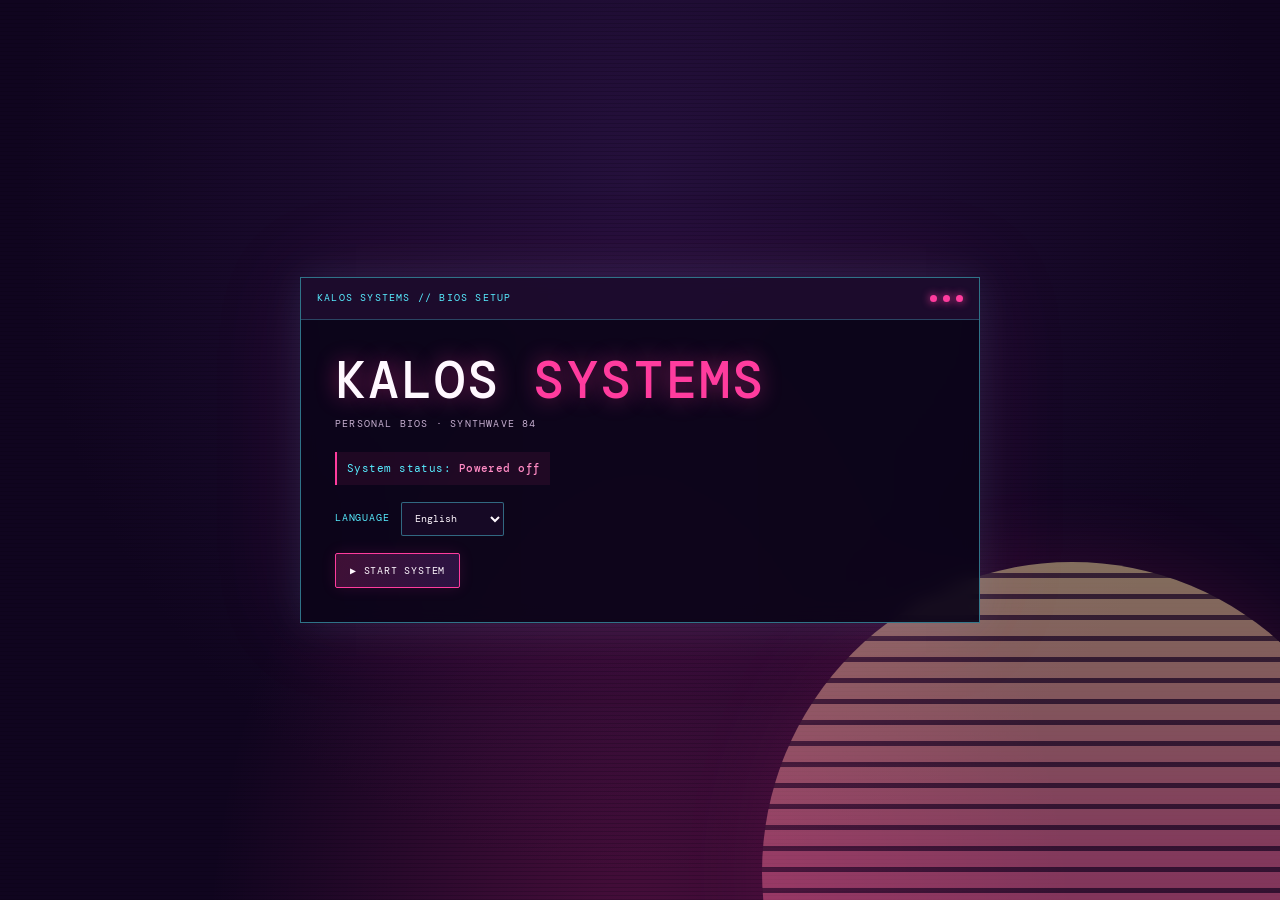
<file: index.html>
<!DOCTYPE html>
<html lang="en">
<head>
  <meta charset="UTF-8" />
  <meta name="viewport" content="width=device-width, initial-scale=1.0" />
  <meta name="theme-color" content="#10051f" />
  <meta name="description" content="Leandro Orellana's software development portfolio, focused on mobile apps, backend systems, and artificial intelligence." />
  <title>Leandro Orellana &#8212; Software Developer</title>
  <link rel="stylesheet" href="./styles.css" />
</head>
<body>
  <main class="boot-screen" aria-label="BIOS Kalos Systems" data-i18n-aria="bios.aria">
    <div class="boot-sun" aria-hidden="true"></div>
    <div class="boot-shell">
      <div class="boot-titlebar">
        <span data-i18n="bios.titlebar">Kalos Systems // BIOS Setup</span>
        <span class="boot-leds" aria-hidden="true"><i></i><i></i><i></i></span>
      </div>
      <div class="boot-content">
        <h1 class="boot-wordmark">KALOS<span> SYSTEMS</span></h1>
        <p class="boot-tagline" data-i18n="bios.tagline">Personal BIOS · Synthwave 84</p>
        <div class="boot-intro">
          <p class="bios-status"><span data-i18n="bios.status">System status:</span> <strong data-i18n="bios.poweredOff">Powered off</strong></p>
          <label class="language-picker">
            <span data-i18n="bios.languageLabel">Language</span>
            <select class="language-select" aria-label="Language" data-i18n-aria="bios.languageLabel">
              <option value="en">English</option>
              <option value="es">Español</option>
            </select>
          </label>
          <button class="boot-start" type="button" data-i18n="bios.start">▶ Start system</button>
          <p class="boot-error" role="alert" hidden></p>
          <button class="boot-fallback" type="button" data-i18n="bios.continueWithoutAudio" hidden>Continue without audio</button>
        </div>
        <div class="boot-running" hidden>
          <ul class="boot-log" aria-live="polite" aria-label="System startup messages" data-i18n-aria="bios.startupMessages"></ul>
          <div class="boot-progress-meta">
            <span class="boot-status-group">
              <span id="boot-status" aria-live="polite" data-i18n="bios.preparing">Preparing startup</span>
              <span class="boot-loader" aria-hidden="true" hidden>_/\_/\_</span>
            </span>
            <span id="boot-percentage">00%</span>
          </div>
          <div class="boot-progress" role="progressbar" aria-label="KalOS startup progress" data-i18n-aria="bios.progress" aria-valuemin="0" aria-valuemax="100" aria-valuenow="0">
            <div class="boot-progress-fill"></div>
          </div>
          <div class="boot-bottom">
            <span id="boot-stage" data-i18n="bios.stageReady">KALOS BIOS · READY</span>
            <div class="boot-bottom-actions">
              <button class="boot-skip" type="button" data-i18n="bios.skip">Skip startup ↵</button>
            </div>
          </div>
        </div>
      </div>
    </div>
    <audio class="boot-audio" preload="none" src="./audio/kalos_start.mp3"></audio>
    <noscript>
      <p class="boot-noscript">
        <span data-i18n="bios.noscript">JavaScript is disabled.</span>
        <a href="./login.html" data-i18n="bios.noscriptLink">Continue to login without animation</a>
      </p>
    </noscript>
  </main>
  <script src="./scripts/i18n.js" defer></script>
  <script src="./scripts/boot.js" defer></script>
</body>
</html>
</file>
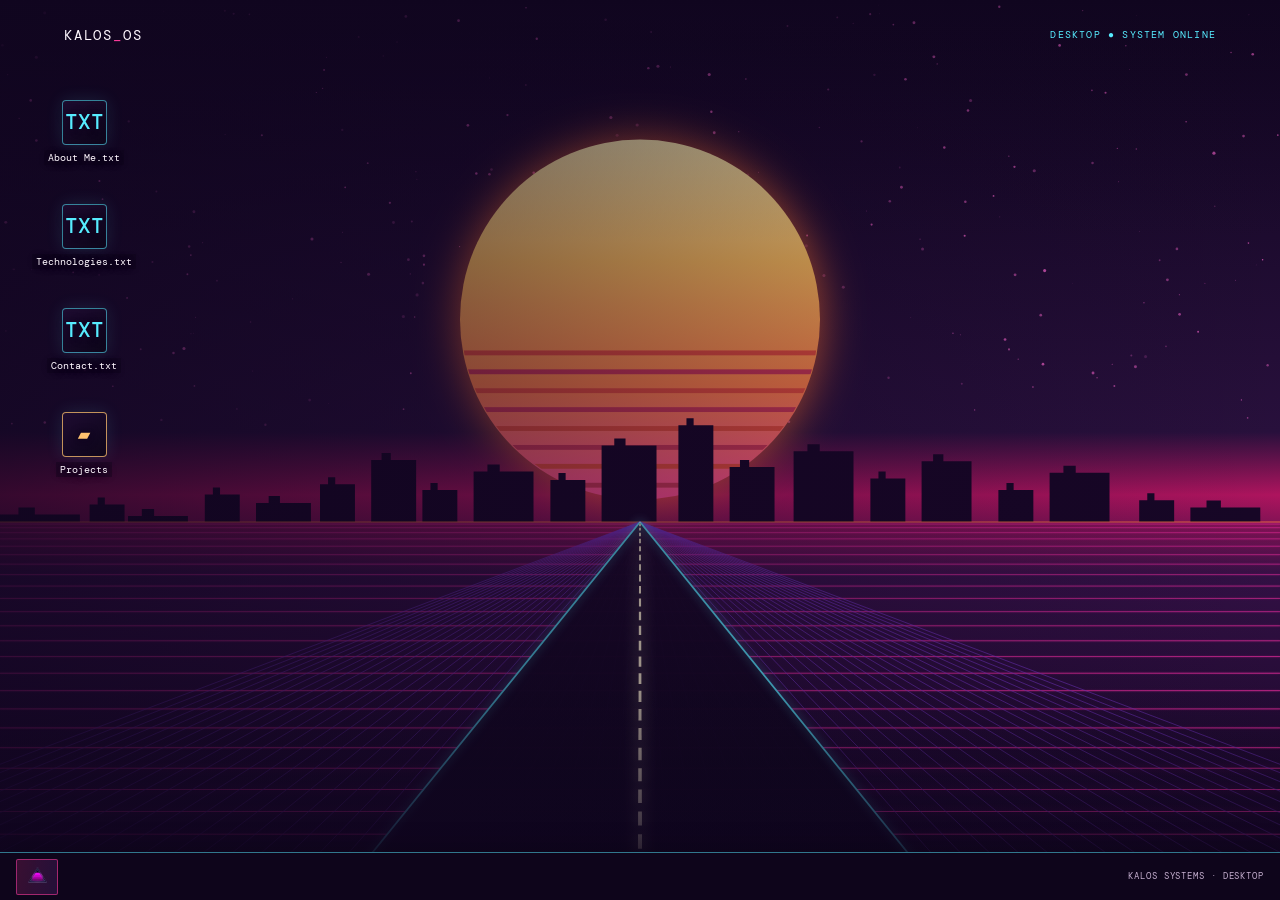
<file: desktop.html>
<!DOCTYPE html>
<html lang="en">
<head>
  <meta charset="UTF-8" />
  <meta name="viewport" content="width=device-width, initial-scale=1.0" />
  <meta name="theme-color" content="#10051f" />
  <meta name="description" content="Leandro Orellana's software development portfolio, focused on mobile apps, backend systems, and artificial intelligence." />
  <title>Leandro Orellana &#8212; Software Developer</title>
  <link rel="stylesheet" href="./styles.css" />
</head>
<body>
<header class="hero" id="home">
    <canvas class="scene" aria-hidden="true"></canvas>
    <div class="topbar">
      <a class="brand" href="#home" aria-label="Kalos Systems desktop" data-i18n-aria="desktop.label">KALOS<span>_</span>OS</a>
          <div class="top-status"><span data-i18n="desktop.status">Desktop</span> <span>●</span> <span data-i18n="desktop.online">System online</span></div>
    </div>
    <div class="desktop-area" role="main" aria-label="Kalos Systems desktop" data-i18n-aria="desktop.aria">
      <div class="desktop-icons" aria-label="Desktop files and folders" data-i18n-aria="desktop.fileArea">
        <button class="desktop-icon" type="button" data-open="about">
          <span class="desktop-icon-art" aria-hidden="true">TXT</span>
          <span class="desktop-icon-label" data-i18n="desktop.aboutFile">About Me.txt</span>
        </button>
        <button class="desktop-icon" type="button" data-open="tech">
          <span class="desktop-icon-art" aria-hidden="true">TXT</span>
          <span class="desktop-icon-label" data-i18n="desktop.techFile">Technologies.txt</span>
        </button>
        <button class="desktop-icon" type="button" data-open="contact">
          <span class="desktop-icon-art" aria-hidden="true">TXT</span>
          <span class="desktop-icon-label" data-i18n="desktop.contactFile">Contact.txt</span>
        </button>
        <button class="desktop-icon" type="button" data-open="projects">
          <span class="desktop-icon-art" aria-hidden="true">▰</span>
          <span class="desktop-icon-label" data-i18n="desktop.projects">Projects</span>
        </button>
      </div>
      <div class="desktop-windows">
        <section class="desktop-window" data-window="about" role="dialog" aria-modal="false" aria-labelledby="about-title" hidden>
          <div class="window-titlebar">
            <h2 class="window-title" id="about-title" data-i18n="window.aboutTitle">About Me.txt — Notepad</h2>
            <button class="window-close" type="button" aria-label="Close About Me window" data-i18n-aria="window.aboutClose">×</button>
          </div>
          <div class="window-content">
            <h3 data-i18n="about.greeting">Hi, I'm Leandro.</h3>
            <p data-i18n="about.paragraph1">I'm a Spanish developer focused on mobile applications, backend systems, and data-driven solutions.</p>
            <p data-i18n="about.paragraph2">I work with Kotlin, Flutter, and Python. I'm interested in building scalable products that turn complex ideas into simple experiences.</p>
            <p data-i18n="about.paragraph3">I also explore Java, C#, Docker, Android, and machine learning tools.</p>
          </div>
        </section>
        <section class="desktop-window" data-window="tech" role="dialog" aria-modal="false" aria-labelledby="tech-title" hidden>
          <div class="window-titlebar">
            <h2 class="window-title" id="tech-title" data-i18n="window.techTitle">Technologies.txt — Notepad</h2>
            <button class="window-close" type="button" aria-label="Close Technologies window" data-i18n-aria="window.techClose">×</button>
          </div>
          <div class="window-content">
            <h3 data-i18n="tech.heading">Languages and technologies</h3>
            <h4 data-i18n="tech.languages">Languages</h4>
            <div class="tech-list"><span>Kotlin</span><span>Python</span><span>Java</span><span>C#</span></div>
            <h4 data-i18n="tech.mobile">Mobile development</h4>
            <div class="tech-list"><span>Flutter</span><span>Android</span></div>
            <h4 data-i18n="tech.tools">Tools</h4>
            <div class="tech-list"><span>Docker</span><span>Git</span></div>
            <h4 data-i18n="tech.interests">Areas of interest</h4>
            <div class="tech-list"><span>Machine Learning</span><span>Backend</span></div>
          </div>
        </section>
        <section class="desktop-window" data-window="contact" role="dialog" aria-modal="false" aria-labelledby="contact-title" hidden>
          <div class="window-titlebar">
            <h2 class="window-title" id="contact-title" data-i18n="window.contactTitle">Contact.txt — Notepad</h2>
            <button class="window-close" type="button" aria-label="Close Contact window" data-i18n-aria="window.contactClose">×</button>
          </div>
          <div class="window-content">
            <h3 data-i18n="contact.greeting">Let's connect.</h3>
            <p data-i18n="contact.intro">I'm open to conversations about projects, technology, and new opportunities.</p>
            <p><a href="mailto:lorellana.dev@gmail.com">lorellana.dev@gmail.com</a></p>
            <p><a href="https://github.com/leandroom29" target="_blank" rel="noreferrer">GitHub ↗</a></p>
            <p><a href="https://www.linkedin.com/in/leandro-orellana-martos-2998a1331/" target="_blank" rel="noreferrer">LinkedIn ↗</a></p>
          </div>
        </section>
        <section class="desktop-window" data-window="projects" role="dialog" aria-modal="false" aria-labelledby="projects-title" hidden>
          <div class="window-titlebar">
            <h2 class="window-title" id="projects-title" data-i18n="window.projectsTitle">Projects — File Explorer</h2>
            <button class="window-close" type="button" aria-label="Close Projects folder" data-i18n-aria="window.projectsClose">×</button>
          </div>
          <div class="window-content">
            <h3 data-i18n="projects.heading">My projects</h3>
            <p data-i18n="projects.intro">Open an application to view its details.</p>
            <div class="project-files" aria-label="Project applications" data-i18n-aria="projects.aria"></div>
          </div>
        </section>
        <section class="desktop-window" data-window="project-app" role="dialog" aria-modal="false" aria-labelledby="project-app-title" hidden>
          <div class="window-titlebar">
            <h2 class="window-title" id="project-app-title" data-i18n="window.application">Application</h2>
            <button class="window-close" type="button" aria-label="Close application" data-i18n-aria="window.applicationClose">×</button>
          </div>
          <div class="window-content project-app">
            <h3 data-project-name></h3>
            <p data-project-description></p>
            <h4 data-i18n="project.languages">Languages and technologies</h4>
            <div class="tech-list" data-project-tech></div>
            <a class="repo-link" data-project-repo href="#" target="_blank" rel="noreferrer" data-i18n="project.repository">Open GitHub repository ↗</a>
            <p data-project-repo-unavailable hidden data-i18n="project.unpublished">The repository hasn't been published yet.</p>
          </div>
        </section>
        <section class="desktop-window command-window" data-window="command" role="dialog" aria-modal="false" aria-labelledby="command-title" hidden>
          <div class="window-titlebar">
            <h2 class="window-title" id="command-title" data-i18n="window.consoleTitle">kalgrid_cmd.exe — KalGrid Console</h2>
            <button class="window-close" type="button" aria-label="Close command console" data-i18n-aria="window.consoleClose">×</button>
          </div>
          <div class="command-content">
            <div class="command-output" aria-live="polite" aria-label="Console output" data-i18n-aria="console.output"></div>
            <div class="command-file-view" hidden>
              <pre class="command-file-text"></pre>
              <p class="command-file-help" data-i18n="console.returnHelp">Press <kbd>Ctrl</kbd> + <kbd>C</kbd> to return to KalGrid CMD.</p>
            </div>
            <form class="command-form" autocomplete="off">
              <label class="command-prompt" for="command-input"></label>
              <input id="command-input" class="command-input" name="command" type="text" spellcheck="false" autocapitalize="off" aria-label="Command" data-i18n-aria="console.command">
            </form>
          </div>
        </section>
        <section class="desktop-window settings-window" data-window="settings" role="dialog" aria-modal="false" aria-labelledby="settings-title" hidden>
          <div class="window-titlebar">
            <h2 class="window-title" id="settings-title" data-i18n="settings.windowTitle">settings.exe — System Settings</h2>
            <button class="window-close" type="button" aria-label="Close system settings" data-i18n-aria="settings.close">×</button>
          </div>
          <div class="window-content settings-content">
            <p class="settings-kicker" data-i18n="settings.kicker">KALOS // DEVICE CONFIGURATION</p>
            <h3 data-i18n="settings.heading">System information</h3>
            <p data-i18n="settings.description">Hardware resources assigned to this workstation.</p>
            <dl class="system-specs">
              <div class="system-spec">
                <dt data-i18n="settings.device">Workstation</dt>
                <dd data-i18n="settings.deviceValue">Kalos Neonwave N-84</dd>
              </div>
              <div class="system-spec">
                <dt data-i18n="settings.processor">Processor</dt>
                <dd data-i18n="settings.processorValue">AetherCore Prism X8 · 16 cores / 32 threads · up to 5.2 GHz</dd>
              </div>
              <div class="system-spec">
                <dt data-i18n="settings.memory">Installed memory</dt>
                <dd data-i18n="settings.memoryValue">32 GB · 2 × 16 GB Chromaflux DDR5-6000</dd>
              </div>
              <div class="system-spec">
                <dt data-i18n="settings.availableMemory">Memory available to KalOS</dt>
                <dd data-i18n="settings.availableMemoryValue">31.7 GB usable · 0.3 GB reserved for system hardware</dd>
              </div>
              <div class="system-spec">
                <dt data-i18n="settings.graphics">Graphics</dt>
                <dd data-i18n="settings.graphicsValue">NeonDrive Aurora 16 · 16 GB GDDR6X</dd>
              </div>
              <div class="system-spec">
                <dt data-i18n="settings.storage">Storage</dt>
                <dd data-i18n="settings.storageValue">2 TB · Hyperion Pulse NVMe Gen 5</dd>
              </div>
              <div class="system-spec">
                <dt data-i18n="settings.mainboard">Mainboard</dt>
                <dd data-i18n="settings.mainboardValue">Kalos Starforge Z84 · LumenLink 5.0</dd>
              </div>
              <div class="system-spec">
                <dt data-i18n="settings.network">Network</dt>
                <dd data-i18n="settings.networkValue">Etherwave 10 GbE · SynthFi 7</dd>
              </div>
              <div class="system-spec">
                <dt data-i18n="settings.operatingSystem">Operating system</dt>
                <dd data-i18n="settings.operatingSystemValue">KalOS 84 · Build 1984.10</dd>
              </div>
            </dl>
            <p class="settings-note" data-i18n="settings.note">Simulated workstation specifications · Kalos Systems asset profile</p>
          </div>
        </section>
      </div>
    </div>
    <section class="start-menu" id="start-menu" aria-label="System applications" data-i18n-aria="start.aria" hidden>
      <div class="start-menu-heading">
        <span class="start-menu-kicker">KALGRID // SYSTEM</span>
        <h2 data-i18n="start.heading">Applications</h2>
      </div>
      <button class="start-app" type="button" data-start-app="command">
        <span class="start-app-icon command-app-icon" aria-hidden="true">&gt;_</span>
        <span class="start-app-copy">
          <strong>kalgrid_cmd.exe</strong>
          <small data-i18n="start.console">Command console</small>
        </span>
      </button>
      <button class="start-app" type="button" data-start-app="settings">
        <span class="start-app-icon settings-app-icon" aria-hidden="true">CFG</span>
        <span class="start-app-copy">
          <strong>settings.exe</strong>
          <small data-i18n="start.settings">System settings</small>
        </span>
      </button>
    </section>
    <div class="desktop-taskbar">
      <button class="taskbar-start" type="button" aria-label="Open applications menu" data-i18n-aria="taskbar.openMenu" aria-expanded="false" aria-controls="start-menu">
        <img class="taskbar-logo" src="./img/kalos_logo.png" alt="">
      </button>
      <div class="taskbar-apps" aria-label="Open windows" data-i18n-aria="taskbar.openWindows"></div>
      <span class="taskbar-label" data-i18n="taskbar.label">Kalos Systems · Desktop</span>
    </div>
  </header>
  <script src="./scripts/i18n.js" defer></script>
  <script src="./scripts/desktop.js" defer></script>
</body>
</html>
</file>
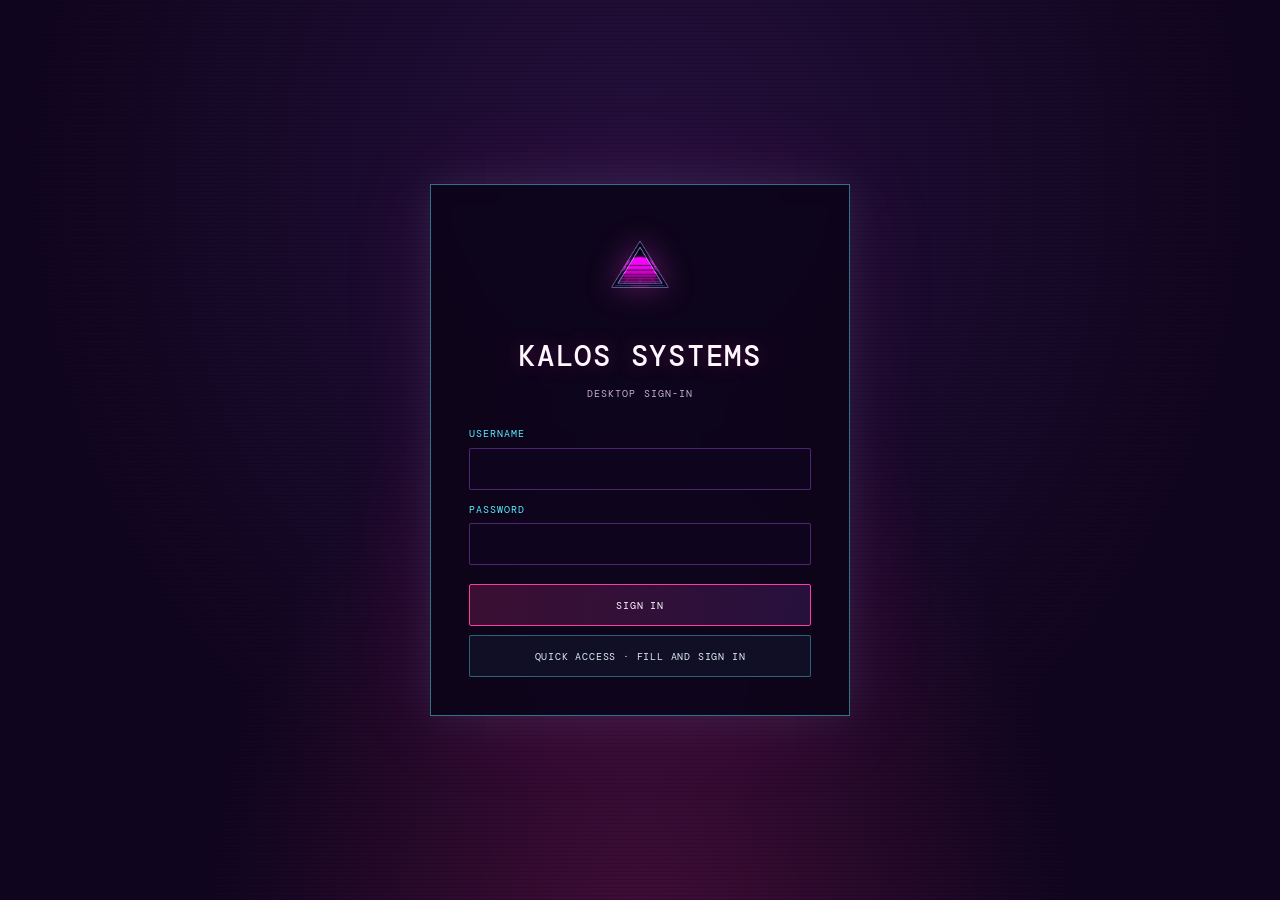
<file: login.html>
<!DOCTYPE html>
<html lang="en">
<head>
  <meta charset="UTF-8" />
  <meta name="viewport" content="width=device-width, initial-scale=1.0" />
  <meta name="theme-color" content="#10051f" />
  <meta name="description" content="Leandro Orellana's software development portfolio, focused on mobile apps, backend systems, and artificial intelligence." />
  <title>Leandro Orellana &#8212; Software Developer</title>
  <link rel="stylesheet" href="./styles.css" />
</head>
<body>
<section class="login-screen" aria-label="Kalos Systems login" data-i18n-aria="login.aria">
    <div class="login-card">
      <img class="login-logo" src="./img/kalos_logo.png" alt="">
      <h1>KALOS SYSTEMS</h1>
      <p class="login-subtitle" data-i18n="login.subtitle">Desktop sign-in</p>
      <form class="login-form">
        <div class="login-field">
          <label for="login-user" data-i18n="login.username">Username</label>
          <input id="login-user" name="username" type="text" autocomplete="username" required>
        </div>
        <div class="login-field">
          <label for="login-password" data-i18n="login.password">Password</label>
          <input id="login-password" name="password" type="password" autocomplete="current-password" required>
        </div>
        <div class="login-actions">
          <button class="login-submit" type="submit" data-i18n="login.signIn">Sign in</button>
          <button class="login-demo" type="button" data-i18n="login.quickAccess">Quick access · fill and sign in</button>
        </div>
      </form>
      <p class="login-message" role="status" aria-live="polite"></p>
    </div>
  </section>
  <script src="./scripts/i18n.js" defer></script>
  <script src="./scripts/login.js" defer></script>
</body>
</html>
</file>
<file: styles.css>
@import url("https://fonts.googleapis.com/css2?family=DM+Mono:wght@400;500&family=Space+Grotesk:wght@400;500;600;700&display=swap");

    :root {
      color-scheme: dark;
      --night: #10051f;
      --panel: #190b2b;
      --pink: #ff3c9e;
      --violet: #b45cff;
      --cyan: #57ecff;
      --muted: #b3a4c9;
      --white: #fff8ff;
      --mono: "DM Mono", "Courier New", monospace;
      --sans: "Space Grotesk", Arial, sans-serif;
    }

    * { box-sizing: border-box; }
    body {
      margin: 0;
      overflow: hidden;
      background: var(--night);
      color: var(--white);
      font-family: var(--sans);
      line-height: 1.65;
    }
    a { color: inherit; }
    a:focus-visible { outline: 2px solid var(--cyan); outline-offset: 5px; }
    .hero {
      position: relative;
      isolation: isolate;
      width: 100%;
      height: 100vh;
      height: 100dvh;
      overflow: hidden;
      background: #10051f;
    }
    .scene {
      position: absolute;
      z-index: -2;
      inset: 0;
      width: 100%;
      height: 100%;
      pointer-events: none;
    }
    .hero::after {
      position: absolute;
      z-index: -1;
      inset: 0;
      background: linear-gradient(90deg, rgb(16 5 31 / 76%), rgb(16 5 31 / 32%) 58%, transparent),
        linear-gradient(0deg, #10051f 0%, transparent 24%, transparent 73%, rgb(16 5 31 / 30%));
      content: "";
      pointer-events: none;
    }
    .topbar {
      position: absolute;
      z-index: 1;
      top: 0;
      right: 0;
      left: 0;
      display: flex;
      align-items: center;
      justify-content: space-between;
      padding: 24px clamp(20px, 5vw, 64px);
    }
    .brand {
      color: var(--white);
      font-family: var(--mono);
      font-size: 14px;
      letter-spacing: .13em;
      text-decoration: none;
    }
    .brand span { color: var(--pink); }
    .top-status {
      color: #ead7f0;
      font-family: var(--mono);
      font-size: 10px;
      letter-spacing: .12em;
      text-transform: uppercase;
    }
    .command-window { width: min(680px, calc(100vw - 180px)); }
    .settings-window { width: min(620px, calc(100vw - 180px)); }
    .settings-content { background: radial-gradient(ellipse at 100% 0, rgb(180 92 255 / 8%), transparent 48%); }
    .settings-content .settings-kicker {
      margin: 0 0 7px;
      color: var(--cyan);
      font-family: var(--mono);
      font-size: 9px;
      letter-spacing: .12em;
    }
    .settings-content > p:not(.settings-kicker) { margin-bottom: 17px; }
    .system-specs { display: grid; grid-template-columns: repeat(2, minmax(0, 1fr)); gap: 8px; margin: 0; }
    .system-spec {
      min-width: 0;
      padding: 10px 11px;
      border: 1px solid rgb(180 92 255 / 28%);
      background: linear-gradient(120deg, rgb(180 92 255 / 8%), rgb(87 236 255 / 3%));
    }
    .system-spec dt {
      margin-bottom: 5px;
      color: var(--cyan);
      font-family: var(--mono);
      font-size: 9px;
      letter-spacing: .07em;
      text-transform: uppercase;
    }
    .system-spec dd { margin: 0; color: #eadcf5; font-size: 12px; line-height: 1.5; overflow-wrap: anywhere; }
    .settings-content .settings-note { margin: 15px 0 0; color: #9b85aa; font-family: var(--mono); font-size: 9px; }
    .command-content {
      display: flex;
      min-height: 330px;
      max-height: min(62vh, 560px);
      flex-direction: column;
      padding: 16px;
      overflow: auto;
      background:
        radial-gradient(ellipse at 95% 0, rgb(180 92 255 / 8%), transparent 45%),
        #0b0712;
      color: #d9d4df;
      font-family: var(--mono);
      font-size: 11px;
    }
    .command-output { flex: 1 0 auto; white-space: pre-wrap; overflow-wrap: anywhere; }
    .command-line { min-height: 1.7em; }
    .command-line .command-prompt-text { color: var(--cyan); }
    .command-line .command-entered { color: var(--white); }
    .command-line.is-error { color: #ff8bc4; }
    .command-form { display: flex; flex: 0 0 auto; align-items: center; gap: 8px; margin-top: 8px; }
    .command-prompt { flex: 0 0 auto; color: var(--cyan); white-space: pre; }
    .command-input {
      width: 100%;
      min-width: 0;
      padding: 2px 0;
      border: 0;
      outline: 0;
      background: transparent;
      color: var(--white);
      font: inherit;
      caret-color: var(--pink);
    }
    .command-file-view[hidden] { display: none; }
    .command-file-view { display: flex; min-height: 260px; flex-direction: column; }
    .command-file-text { flex: 1 0 auto; margin: 0; color: #d8c8e3; font: inherit; white-space: pre-wrap; overflow-wrap: anywhere; }
    .command-file-help { margin: 18px 0 0; color: #9b85aa; font-size: 9px; }
    .command-file-help kbd {
      padding: 2px 5px;
      border: 1px solid rgb(87 236 255 / 36%);
      color: var(--cyan);
      font: inherit;
    }
    .top-status span { color: var(--cyan); }
    .desktop-area {
      position: absolute;
      z-index: 2;
      inset: 86px 20px 58px;
    }
    .desktop-icons {
      display: grid;
      width: 128px;
      gap: 12px;
      justify-items: center;
    }
    .desktop-icon {
      display: grid;
      width: 120px;
      min-height: 92px;
      justify-items: center;
      align-content: center;
      gap: 5px;
      padding: 7px 4px;
      border: 1px solid transparent;
      border-radius: 3px;
      background: transparent;
      color: var(--white);
      font-family: var(--mono);
      font-size: 10px;
      text-align: center;
      text-shadow: 0 1px 5px #10051f, 0 1px 10px #10051f;
      cursor: pointer;
      user-select: none;
    }
    .desktop-icon:hover, .desktop-icon:focus-visible {
      border-color: rgb(87 236 255 / 55%);
      background: rgb(16 5 31 / 52%);
      outline: none;
    }
    .desktop-icon-art {
      display: grid;
      width: 45px;
      height: 45px;
      place-items: center;
      border: 1px solid rgb(87 236 255 / 55%);
      border-radius: 4px;
      background: linear-gradient(145deg, rgb(30 12 49 / 95%), rgb(12 5 25 / 94%));
      color: var(--cyan);
      font-family: var(--mono);
      font-size: 21px;
      font-weight: 500;
      box-shadow: 0 0 17px rgb(87 236 255 / 12%);
    }
    .desktop-icon[data-open="projects"] .desktop-icon-art {
      border-color: rgb(255 194 111 / 75%);
      color: #ffc26f;
    }
    .desktop-icon-label {
      max-width: none;
      overflow-wrap: anywhere;
      padding: 1px 4px;
      background: rgb(12 5 25 / 35%);
      white-space: nowrap;
    }
    .desktop-windows { position: absolute; inset: 0; pointer-events: none; }
    .desktop-window {
      position: absolute;
      top: 6%;
      left: max(140px, 22%);
      display: flex;
      width: min(500px, calc(100vw - 180px));
      max-height: calc(100% - 12px);
      flex-direction: column;
      overflow: hidden;
      border: 1px solid rgb(87 236 255 / 68%);
      border-radius: 3px;
      background: rgb(16 7 30 / 96%);
      color: var(--white);
      box-shadow: 0 0 28px rgb(87 236 255 / 15%), 0 14px 45px rgb(0 0 0 / 45%);
      pointer-events: auto;
    }
    .desktop-window[hidden] { display: none; }
    .desktop-window.is-active { border-color: var(--pink); box-shadow: 0 0 32px rgb(255 60 158 / 24%), 0 14px 45px rgb(0 0 0 / 48%); }
    .desktop-window.is-opening { animation: window-open .2s cubic-bezier(.2,.8,.2,1) both; }
    @keyframes window-open {
      from { opacity: 0; transform: translateY(9px) scale(.98); }
      to { opacity: 1; transform: translateY(0) scale(1); }
    }
    .window-titlebar {
      display: flex;
      align-items: center;
      justify-content: space-between;
      gap: 16px;
      min-height: 42px;
      padding: 6px 8px 6px 13px;
      border-bottom: 1px solid rgb(87 236 255 / 34%);
      background: linear-gradient(100deg, #321146, #1b0b2d);
      cursor: grab;
      touch-action: none;
      user-select: none;
    }
    .window-titlebar:active { cursor: grabbing; }
    .window-title {
      margin: 0;
      overflow: hidden;
      color: var(--white);
      font-family: var(--mono);
      font-size: 10px;
      font-weight: 500;
      letter-spacing: .08em;
      text-overflow: ellipsis;
      text-transform: uppercase;
      white-space: nowrap;
    }
    .window-close {
      display: grid;
      flex: 0 0 28px;
      width: 28px;
      height: 27px;
      place-items: center;
      border: 1px solid rgb(255 255 255 / 28%);
      border-radius: 2px;
      background: rgb(12 5 25 / 60%);
      color: #ff8bc4;
      font-family: var(--mono);
      font-size: 16px;
      line-height: 1;
      cursor: pointer;
    }
    .window-close:hover { border-color: var(--pink); background: var(--pink); color: var(--night); }
    .window-content { min-height: 0; padding: 22px; overflow: auto; color: var(--muted); font-size: 14px; }
    .window-content h3 { margin: 0 0 9px; color: var(--white); font-size: 21px; letter-spacing: -.04em; }
    .window-content p { margin: 0 0 14px; }
    .window-content a { color: #ff8bc4; text-underline-offset: 4px; }
    .window-content a:hover { color: var(--cyan); }
    .window-content[hidden] { display: none; }
    .window-content h4 {
      margin: 18px 0 8px;
      color: var(--cyan);
      font-family: var(--mono);
      font-size: 10px;
      font-weight: 500;
      letter-spacing: .11em;
      text-transform: uppercase;
    }
    .tech-list { display: flex; flex-wrap: wrap; gap: 8px; }
    .tech-list span {
      padding: 6px 10px;
      border: 1px solid rgb(180 92 255 / 32%);
      background: rgb(180 92 255 / 9%);
      color: #eadcf5;
      font-family: var(--mono);
      font-size: 11px;
    }
    .desktop-taskbar {
      position: absolute;
      z-index: 4;
      right: 0;
      bottom: 0;
      left: 0;
      display: flex;
      height: 48px;
      align-items: center;
      gap: 12px;
      padding: 0 16px;
      border-top: 1px solid rgb(87 236 255 / 50%);
      background: rgb(14 6 27 / 93%);
      box-shadow: 0 -6px 24px rgb(0 0 0 / 18%);
      backdrop-filter: blur(12px);
    }
    .taskbar-start {
      display: inline-flex;
      width: 42px;
      height: 36px;
      min-height: 32px;
      flex: 0 0 auto;
      align-items: center;
      justify-content: center;
      padding: 0;
      border: 1px solid rgb(255 60 158 / 56%);
      border-radius: 2px;
      background: linear-gradient(100deg, rgb(255 60 158 / 18%), rgb(180 92 255 / 13%));
      color: var(--white);
      font-family: var(--mono);
      font-size: 10px;
      letter-spacing: .07em;
      text-transform: uppercase;
      cursor: pointer;
    }
    .taskbar-start:hover { border-color: var(--cyan); }
    .taskbar-start[aria-expanded="true"] { border-color: var(--cyan); background: rgb(87 236 255 / 12%); }
    .taskbar-logo { width: 29px; height: 29px; object-fit: contain; }
    .start-menu {
      position: absolute;
      z-index: 5;
      bottom: 48px;
      left: 12px;
      width: min(330px, calc(100vw - 24px));
      padding: 16px;
      border: 1px solid rgb(87 236 255 / 54%);
      background: rgb(14 6 27 / 96%);
      box-shadow: 0 0 30px rgb(87 236 255 / 12%), 0 16px 42px rgb(0 0 0 / 42%);
      backdrop-filter: blur(14px);
      transform-origin: bottom left;
      animation: start-menu-open .16s cubic-bezier(.2,.8,.2,1) both;
    }
    .start-menu[hidden] { display: none; }
    @keyframes start-menu-open {
      from { opacity: 0; transform: translateY(8px) scale(.985); }
      to { opacity: 1; transform: translateY(0) scale(1); }
    }
    .start-menu-heading {
      margin-bottom: 11px;
      padding: 2px 5px 12px;
      border-bottom: 1px solid rgb(87 236 255 / 20%);
    }
    .start-menu-kicker {
      color: var(--cyan);
      font-family: var(--mono);
      font-size: 8px;
      letter-spacing: .14em;
    }
    .start-menu-heading h2 {
      margin: 3px 0 0;
      color: var(--white);
      font-family: var(--mono);
      font-size: 15px;
      font-weight: 500;
      letter-spacing: .04em;
      text-transform: uppercase;
    }
    .start-app {
      display: flex;
      width: 100%;
      min-height: 58px;
      align-items: center;
      gap: 12px;
      padding: 8px;
      border: 1px solid transparent;
      background: transparent;
      color: var(--white);
      text-align: left;
      cursor: pointer;
      transition: border-color .16s ease, background .16s ease;
    }
    .start-app:hover, .start-app:focus-visible {
      border-color: rgb(87 236 255 / 36%);
      outline: none;
      background: rgb(87 236 255 / 8%);
    }
    .start-app-icon {
      display: grid;
      width: 40px;
      height: 40px;
      flex: 0 0 40px;
      place-items: center;
      border: 1px solid rgb(87 236 255 / 60%);
      background: linear-gradient(145deg, rgb(30 12 49 / 95%), rgb(12 5 25 / 94%));
      color: var(--cyan);
      font-family: var(--mono);
      font-size: 14px;
      font-weight: 500;
      box-shadow: inset 0 0 12px rgb(87 236 255 / 8%), 0 0 13px rgb(87 236 255 / 9%);
    }
    .settings-app-icon {
      border-color: rgb(255 194 111 / 68%);
      color: #ffc26f;
      box-shadow: inset 0 0 12px rgb(255 194 111 / 8%), 0 0 13px rgb(255 194 111 / 9%);
    }
    .start-app-copy { display: grid; gap: 3px; }
    .start-app-copy strong { font-family: var(--mono); font-size: 10px; font-weight: 500; }
    .start-app-copy small { color: var(--muted); font-size: 11px; }
    .taskbar-apps { display: flex; min-width: 0; height: 100%; align-items: center; gap: 5px; overflow-x: auto; scrollbar-width: thin; }
    .taskbar-app {
      position: relative;
      display: inline-flex;
      min-width: 112px;
      max-width: 190px;
      height: 34px;
      flex: 0 1 auto;
      align-items: center;
      gap: 8px;
      padding: 0 10px;
      overflow: hidden;
      border: 1px solid transparent;
      border-radius: 2px;
      background: rgb(255 255 255 / 4%);
      color: #ded0e9;
      font-family: var(--mono);
      font-size: 9px;
      text-align: left;
      text-overflow: ellipsis;
      white-space: nowrap;
      cursor: pointer;
      transition: border-color .18s ease, background .18s ease, color .18s ease;
    }
    .taskbar-app:hover { border-color: rgb(87 236 255 / 45%); background: rgb(87 236 255 / 8%); }
    .taskbar-app.is-active {
      border-color: rgb(255 60 158 / 52%);
      background: linear-gradient(100deg, rgb(255 60 158 / 13%), rgb(180 92 255 / 10%));
      color: var(--white);
      box-shadow: inset 0 -2px var(--pink);
    }
    .taskbar-app-icon { color: var(--cyan); font-size: 12px; }
    .taskbar-app.is-active .taskbar-app-icon { color: #ff8bc4; }
    .taskbar-label {
      flex: 0 0 auto;
      margin-left: auto;
      color: #c5aecf;
      font-family: var(--mono);
      font-size: 9px;
      letter-spacing: .1em;
      text-transform: uppercase;
    }
    .project-files { display: grid; gap: 7px; }
    .project-file {
      display: flex;
      width: 100%;
      align-items: center;
      gap: 12px;
      padding: 10px;
      border: 1px solid rgb(180 92 255 / 25%);
      background: rgb(180 92 255 / 6%);
      color: var(--white);
      text-align: left;
      cursor: pointer;
    }
    .project-file:hover { border-color: var(--cyan); background: rgb(87 236 255 / 8%); }
    .exe-icon {
      display: grid;
      width: 38px;
      height: 38px;
      flex: 0 0 38px;
      place-items: center;
      border: 1px solid rgb(255 194 111 / 68%);
      background: rgb(255 194 111 / 9%);
      color: #ffc26f;
      font-family: var(--mono);
      font-size: 11px;
    }
    .project-file-copy { display: grid; gap: 3px; }
    .project-file-copy strong { font-family: var(--mono); font-size: 11px; font-weight: 500; }
    .project-file-copy small { color: var(--muted); font-size: 11px; }
    .project-app .tech-list { margin: 8px 0 18px; }
    .repo-link {
      display: inline-flex;
      min-height: 36px;
      align-items: center;
      padding: 0 12px;
      border: 1px solid var(--pink);
      background: rgb(255 60 158 / 10%);
      color: var(--white) !important;
      font-family: var(--mono);
      font-size: 10px;
      text-decoration: none;
    }
    .repo-link[hidden] { display: none; }
    .repo-link:hover { border-color: var(--cyan); }
    .boot-screen {
      position: fixed;
      z-index: 10;
      inset: 0;
      display: grid;
      place-items: center;
      overflow: hidden;
      padding: 24px;
      background: radial-gradient(ellipse at 50% 110%, rgb(255 43 151 / 25%), transparent 48%),
        radial-gradient(ellipse at 50% 20%, #25103c 0%, #10051f 68%);
      opacity: 1;
      transition: opacity .55s ease, visibility .55s ease;
    }
    .boot-screen::before {
      position: absolute;
      inset: 0;
      background: repeating-linear-gradient(transparent 0 3px, rgb(5 0 13 / 19%) 3px 4px);
      content: "";
      pointer-events: none;
    }
    .boot-sun {
      position: absolute;
      right: -8vw;
      bottom: -22vw;
      width: min(68vw, 620px);
      aspect-ratio: 1;
      border-radius: 50%;
      background: repeating-linear-gradient(0deg, transparent 0 16px, rgb(36 7 41 / 75%) 16px 21px),
        linear-gradient(180deg, #ffe1a0 0%, #ff719e 48%, #ff2b96 100%);
      box-shadow: 0 0 90px rgb(255 43 151 / 28%);
      opacity: .48;
      pointer-events: none;
    }
    .boot-shell {
      position: relative;
      width: min(680px, 100%);
      border: 1px solid rgb(87 236 255 / 48%);
      background: rgb(12 5 25 / 90%);
      box-shadow: 0 0 36px rgb(87 236 255 / 10%), 0 0 90px rgb(255 43 151 / 10%);
      backdrop-filter: blur(8px);
    }
    .boot-titlebar {
      display: flex;
      align-items: center;
      justify-content: space-between;
      gap: 12px;
      padding: 12px 16px;
      border-bottom: 1px solid rgb(87 236 255 / 26%);
      background: rgb(32 12 49 / 85%);
      color: var(--cyan);
      font-family: var(--mono);
      font-size: 10px;
      letter-spacing: .12em;
      text-transform: uppercase;
    }
    .boot-leds { display: flex; gap: 6px; }
    .boot-leds i { width: 7px; height: 7px; border-radius: 50%; background: var(--pink); box-shadow: 0 0 8px var(--pink); }
    .boot-content { padding: clamp(20px, 5vw, 34px); }
    .boot-wordmark {
      margin: 0;
      color: var(--white);
      font-family: var(--mono);
      font-size: clamp(32px, 8vw, 52px);
      font-weight: 500;
      letter-spacing: .04em;
      line-height: 1;
      text-shadow: 0 0 22px rgb(255 60 158 / 48%);
    }
    .boot-wordmark span { color: var(--pink); }
    .boot-tagline {
      margin: 10px 0 20px;
      color: #c5aecf;
      font-family: var(--mono);
      font-size: 10px;
      letter-spacing: .12em;
      text-transform: uppercase;
    }
    .bios-status {
      width: fit-content;
      padding: 7px 10px;
      border-left: 2px solid var(--pink);
      background: rgb(255 60 158 / 8%);
      color: var(--cyan) !important;
      font-family: var(--mono);
      font-size: 11px !important;
      letter-spacing: .04em;
    }
    .bios-status strong { color: #ff8bc4; font-weight: 500; }
    .boot-intro p {
      max-width: 520px;
      margin: 0 0 17px;
      color: #d8c8e3;
      font-size: 14px;
    }
    .language-picker {
      display: flex;
      width: fit-content;
      align-items: center;
      gap: 12px;
      margin: 0 0 17px;
      color: var(--cyan);
      font-family: var(--mono);
      font-size: 10px;
      letter-spacing: .08em;
      text-transform: uppercase;
    }
    .language-select {
      min-height: 34px;
      padding: 5px 30px 5px 9px;
      border: 1px solid rgb(87 236 255 / 42%);
      border-radius: 2px;
      background: #160925;
      color: var(--white);
      font: inherit;
      letter-spacing: normal;
      text-transform: none;
      cursor: pointer;
    }
    .language-select:focus-visible {
      outline: 2px solid var(--pink);
      outline-offset: 2px;
    }
    .boot-sequence {
      display: grid;
      grid-template-columns: repeat(5, minmax(0, 1fr));
      gap: 7px;
      margin: 20px 0 24px;
      padding: 0;
      list-style: none;
    }
    .boot-sequence li {
      min-height: 52px;
      padding: 8px 7px;
      border: 1px solid rgb(180 92 255 / 27%);
      background: rgb(180 92 255 / 7%);
      color: #c5aecf;
      font-family: var(--mono);
      font-size: 9px;
      line-height: 1.5;
    }
    .boot-sequence li span { display: block; color: var(--cyan); }
    .boot-start, .boot-skip {
      padding: 10px 14px;
      border: 1px solid var(--pink);
      border-radius: 2px;
      background: linear-gradient(110deg, rgb(255 60 158 / 21%), rgb(180 92 255 / 18%));
      color: var(--white);
      font-family: var(--mono);
      font-size: 10px;
      letter-spacing: .08em;
      text-transform: uppercase;
      cursor: pointer;
      box-shadow: 0 0 15px rgb(255 60 158 / 12%);
    }
    .boot-start:hover, .boot-start:focus-visible, .boot-skip:hover, .boot-skip:focus-visible {
      border-color: var(--cyan);
      color: var(--cyan);
    }
    .boot-start:disabled { cursor: wait; opacity: .7; }
    .boot-error {
      margin: 12px 0 0 !important;
      color: #ff8bc4 !important;
      font-family: var(--mono);
      font-size: 11px !important;
    }
    .boot-fallback {
      margin-left: 10px;
      padding: 0;
      border: 0;
      background: transparent;
      color: var(--cyan);
      font-family: var(--mono);
      font-size: 10px;
      text-decoration: underline;
      text-underline-offset: 3px;
      cursor: pointer;
    }
    .boot-fallback[hidden] { display: none; }
    .boot-intro[hidden], .boot-running[hidden] { display: none; }
    .boot-log {
      min-height: 146px;
      margin: 0;
      overflow: hidden;
      color: #d8c8e3;
      font-family: var(--mono);
      font-size: 11px;
      line-height: 1.9;
      list-style: none;
    }
    .boot-log li::before { margin-right: 9px; color: var(--cyan); content: ">"; }
    .boot-log li:last-child::after {
      display: inline-block;
      width: 7px;
      height: 12px;
      margin-left: 5px;
      background: var(--pink);
      content: "";
      vertical-align: -2px;
      animation: boot-cursor .85s steps(2, start) infinite;
    }
    @keyframes boot-cursor { to { visibility: hidden; } }
    .boot-progress-meta {
      display: flex;
      justify-content: space-between;
      margin-top: 21px;
      color: var(--cyan);
      font-family: var(--mono);
      font-size: 10px;
      letter-spacing: .08em;
      text-transform: uppercase;
    }
    .boot-status-group { display: flex; min-width: 0; align-items: center; gap: 8px; }
    .boot-loader {
      color: var(--pink);
      white-space: pre;
      text-shadow: 0 0 9px rgb(255 60 158 / 60%);
    }
    .boot-loader[hidden] { display: none; }
    .boot-progress {
      height: 8px;
      margin-top: 9px;
      padding: 1px;
      border: 1px solid rgb(87 236 255 / 54%);
      background: rgb(87 236 255 / 7%);
    }
    .boot-progress-fill {
      width: 0;
      height: 100%;
      background: linear-gradient(90deg, var(--violet), var(--pink), #ffc082);
      box-shadow: 0 0 13px rgb(255 60 158 / 65%);
      transition: width .12s linear;
    }
    .boot-bottom {
      display: flex;
      align-items: center;
      justify-content: space-between;
      gap: 12px;
      margin-top: 19px;
      color: #9b85aa;
      font-family: var(--mono);
      font-size: 9px;
      letter-spacing: .08em;
    }
    .boot-bottom-actions { display: flex; gap: 8px; }
    .boot-skip {
      padding: 7px 10px;
      border: 1px solid rgb(255 255 255 / 27%);
      border-radius: 2px;
      background: transparent;
      color: var(--white);
      font-family: var(--mono);
      font-size: 9px;
      letter-spacing: .08em;
      text-transform: uppercase;
      cursor: pointer;
    }
    .boot-skip:hover, .boot-skip:focus-visible {
      border-color: var(--pink);
      color: #ff8bc4;
    }
    .boot-screen.is-exiting { visibility: hidden; opacity: 0; pointer-events: none; }
    .boot-noscript {
      position: absolute;
      right: 16px;
      bottom: 12px;
      left: 16px;
      margin: 0;
      color: #c5aecf;
      font-family: var(--mono);
      font-size: 10px;
      text-align: center;
    }
    .boot-noscript a { color: var(--cyan); text-underline-offset: 3px; }
    .login-screen {
      position: fixed;
      z-index: 9;
      inset: 0;
      display: grid;
      place-items: center;
      overflow: auto;
      padding: 24px;
      background:
        radial-gradient(ellipse at 50% 110%, rgb(255 43 151 / 22%), transparent 48%),
        radial-gradient(ellipse at 50% 20%, #25103c 0%, #10051f 68%);
      opacity: 1;
      transition: opacity .32s ease, visibility .32s ease;
    }
    .login-screen[hidden] { display: none; }
    .login-screen.is-exiting { visibility: hidden; opacity: 0; pointer-events: none; }
    .login-screen::before {
      position: absolute;
      inset: 0;
      background: repeating-linear-gradient(transparent 0 3px, rgb(5 0 13 / 16%) 3px 4px);
      content: "";
      pointer-events: none;
    }
    .login-card {
      position: relative;
      width: min(420px, 100%);
      padding: clamp(24px, 5vw, 38px);
      border: 1px solid rgb(87 236 255 / 48%);
      background: rgb(12 5 25 / 92%);
      box-shadow: 0 0 36px rgb(87 236 255 / 9%), 0 0 90px rgb(255 43 151 / 10%);
      text-align: center;
      backdrop-filter: blur(8px);
    }
    .login-logo {
      width: 92px;
      height: 92px;
      object-fit: contain;
      filter: drop-shadow(0 0 15px rgb(255 60 230 / 34%));
    }
    .login-card h1 {
      margin: 10px 0 5px;
      color: var(--white);
      font-family: var(--mono);
      font-size: clamp(23px, 6vw, 29px);
      font-weight: 500;
      letter-spacing: .06em;
      text-shadow: 0 0 20px rgb(255 60 158 / 28%);
    }
    .login-subtitle {
      margin: 0 0 24px;
      color: #c5aecf;
      font-family: var(--mono);
      font-size: 10px;
      letter-spacing: .11em;
      text-transform: uppercase;
    }
    .login-form { display: grid; gap: 12px; text-align: left; }
    .login-field { display: grid; gap: 5px; }
    .login-field label {
      color: var(--cyan);
      font-family: var(--mono);
      font-size: 10px;
      letter-spacing: .1em;
      text-transform: uppercase;
    }
    .login-field input {
      width: 100%;
      min-height: 42px;
      padding: 9px 11px;
      border: 1px solid rgb(180 92 255 / 38%);
      border-radius: 2px;
      outline: none;
      background: rgb(16 5 31 / 92%);
      color: var(--white);
      font-family: var(--mono);
      font-size: 12px;
      transition: border-color .2s ease, box-shadow .2s ease;
    }
    .login-field input:focus { border-color: var(--cyan); box-shadow: 0 0 0 2px rgb(87 236 255 / 13%); }
    .login-field input.is-filling { animation: credential-fill .28s ease; }
    @keyframes credential-fill {
      0% { opacity: .35; transform: translateY(3px); }
      100% { opacity: 1; transform: translateY(0); }
    }
    .login-actions { display: grid; gap: 9px; margin-top: 7px; }
    .login-submit, .login-demo {
      display: inline-flex;
      min-height: 42px;
      align-items: center;
      justify-content: center;
      gap: 8px;
      border: 1px solid var(--pink);
      border-radius: 2px;
      background: linear-gradient(100deg, rgb(255 60 158 / 19%), rgb(180 92 255 / 15%));
      color: var(--white);
      font-family: var(--mono);
      font-size: 10px;
      letter-spacing: .08em;
      text-transform: uppercase;
      cursor: pointer;
      transition: border-color .18s ease, background .18s ease, transform .18s ease;
    }
    .login-demo {
      border-color: rgb(87 236 255 / 38%);
      background: rgb(87 236 255 / 5%);
      color: #dcecf2;
    }
    .login-submit:hover, .login-demo:hover { transform: translateY(-1px); border-color: var(--cyan); }
    .login-message { min-height: 18px; margin: 12px 0 0; color: #ff8bc4; font-family: var(--mono); font-size: 10px; }
    .login-message:empty { display: none; }
    @media (max-width: 520px) {
      .topbar { padding: 17px 16px; }
      .top-status { max-width: 145px; font-size: 8px; text-align: right; }
      .desktop-area { inset: 74px 8px 54px; }
      .desktop-icons { width: 122px; gap: 7px; }
      .desktop-icon { width: 116px; min-height: 78px; font-size: 9px; }
      .desktop-icon-art { width: 38px; height: 38px; font-size: 18px; }
      .desktop-window {
        top: 7px;
        left: 7px;
        width: calc(100% - 14px);
        max-height: calc(100% - 14px);
      }
      .command-window { width: calc(100% - 14px); }
      .settings-window { width: calc(100% - 14px); }
      .system-specs { grid-template-columns: minmax(0, 1fr); }
      .command-content { min-height: 280px; max-height: 55vh; padding: 12px; font-size: 10px; }
      .start-menu { bottom: 44px; left: 6px; }
      .window-content { padding: 16px; }
      .desktop-taskbar { height: 44px; gap: 5px; padding-inline: 6px; }
      .taskbar-start { width: 38px; padding-inline: 0; }
      .taskbar-logo { width: 28px; height: 28px; }
      .taskbar-apps { gap: 3px; }
      .taskbar-app { min-width: 38px; max-width: 46px; justify-content: center; padding: 0 6px; }
      .taskbar-app-label { display: none; }
      .taskbar-label { display: none; }
      .login-screen { padding: 16px; }
      .login-card { padding: 24px 20px; }
      .boot-log { min-height: 132px; font-size: 10px; }
      .boot-tagline { font-size: 9px; }
      .boot-bottom { align-items: flex-start; flex-wrap: wrap; }
      .boot-bottom-actions { width: 100%; justify-content: flex-end; }
      .boot-sequence { grid-template-columns: repeat(3, minmax(0, 1fr)); }
      .boot-sequence li { min-height: 44px; }
      .boot-sequence li:last-child { grid-column: span 2; }
    }
    @media (prefers-reduced-motion: reduce) {
      *, *::before, *::after { transition-duration: .01ms !important; animation-duration: .01ms !important; animation-iteration-count: 1 !important; }
    }
</file>
